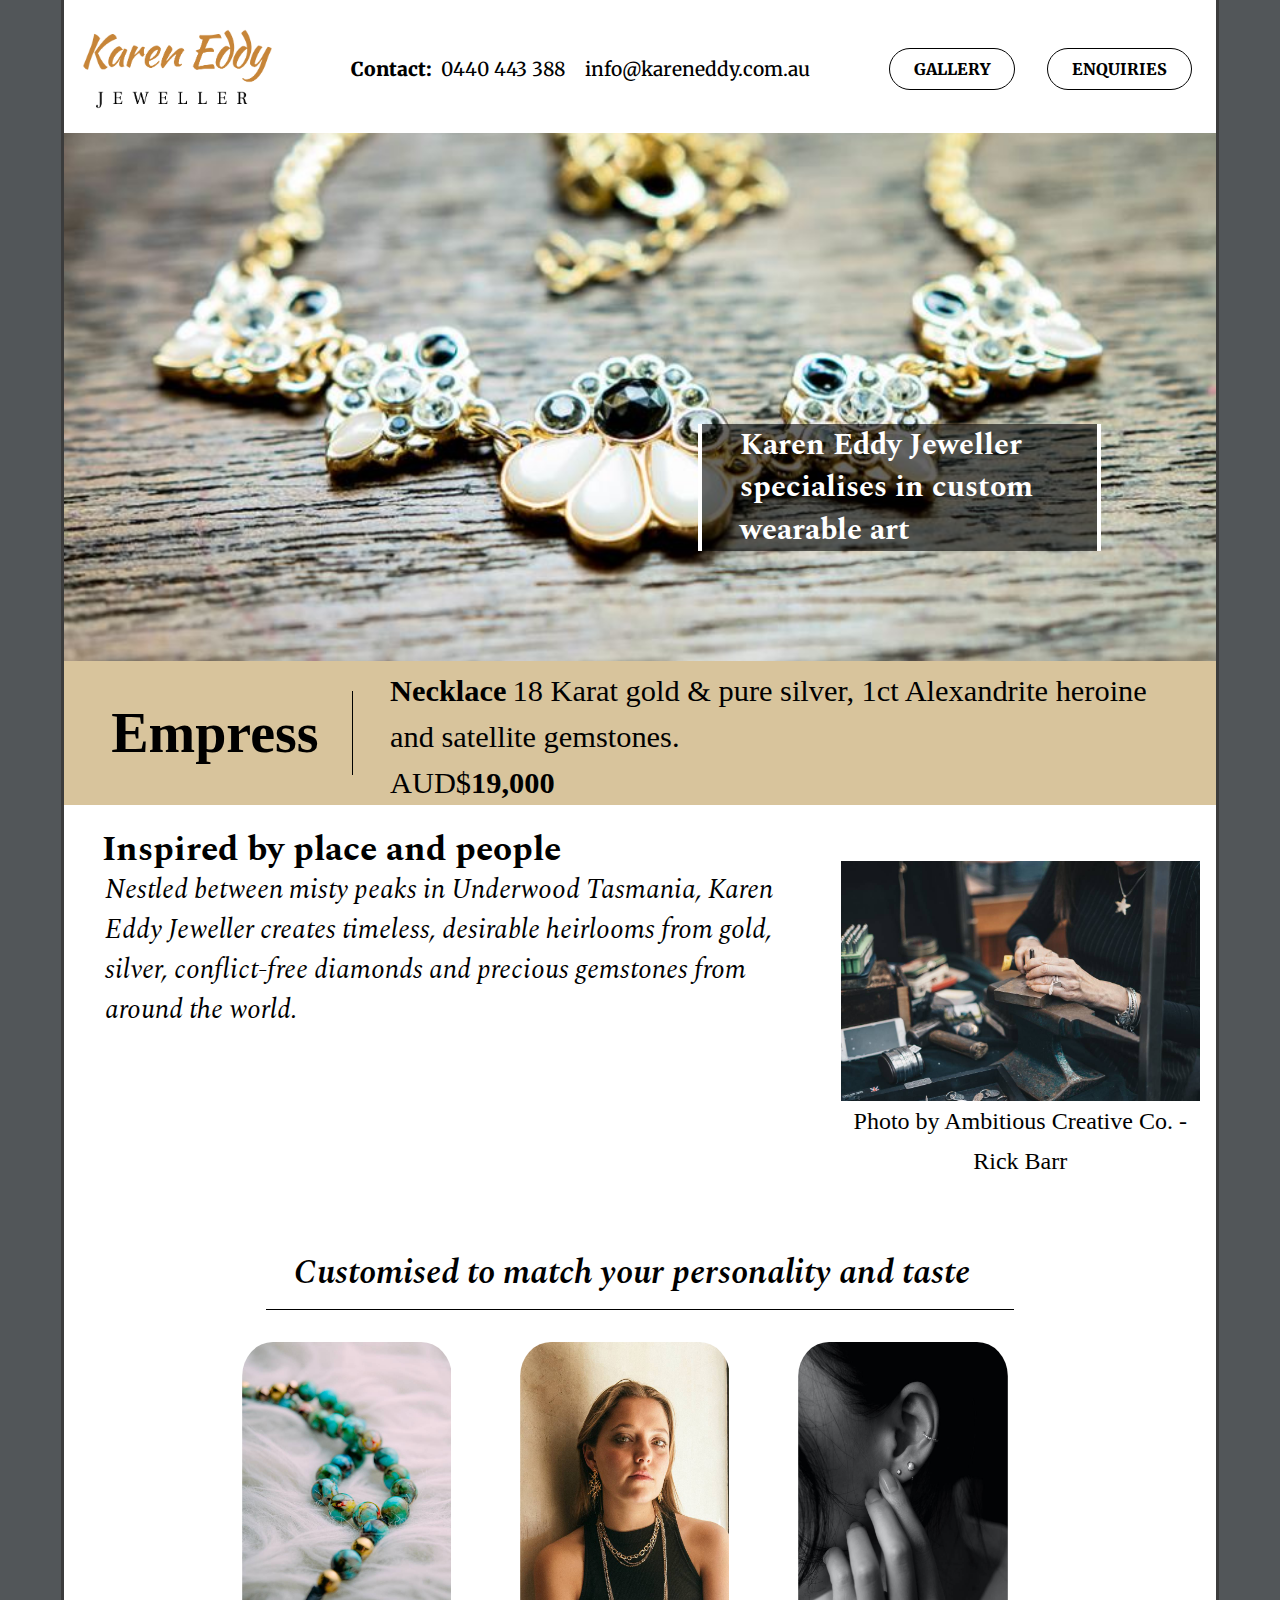
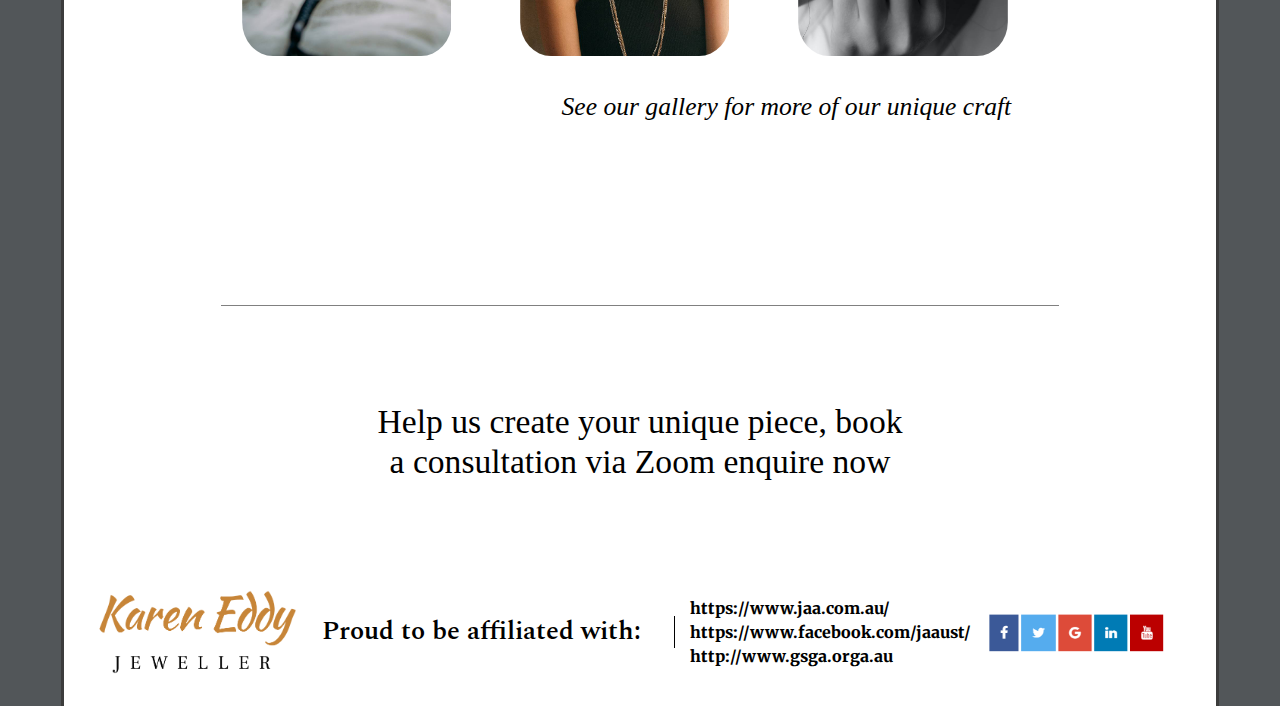
<file: index.html>
<!DOCTYPE html>
<html lang="en">

<head>
    <meta charset="UTF-8">
    <meta name="viewport" content="width=device-width, initial-scale=1.0">
    <title>Karen Eddy Jeweller | Custom Handcrafted Jewellery</title>
    <link rel="stylesheet" href="reset.css">
    <link rel="stylesheet" href="styles.css">
    <link rel="preconnect" href="https://fonts.googleapis.com">
    <link rel="preconnect" href="https://fonts.gstatic.com" crossorigin>
    <link href="https://fonts.googleapis.com/css2?family=Merriweather:ital,wght@0,300;0,400;0,700;0,900;1,300;1,400;1,700;1,900&family=Spectral:ital,wght@0,200;0,300;0,400;0,500;0,600;0,700;0,800;1,200;1,300;1,400;1,500;1,600;1,700;1,800&display=swap" rel="stylesheet">
</head>

<body>
    <div class="wrapper">
        <header>
            <div class="header-logo">
                <a href="index.html" class="logo-link">
                    <img class="logo" src="images/logo-transparent.png" alt="Karen Eddy Jeweller Logo">
                </a>
            </div>

            <div class="header-info">
                <p><span class="header-info-bold">Contact:</span> <a href="tel:+61440443388">0440 443 388</a></p>
                <p><a href="mailto:info@kareneddy.com.au">info@kareneddy.com.au</a></p>
            </div>            

            <nav>
                <a href="gallery.html">GALLERY</a>
                <a href="enquiries.html">ENQUIRIES</a>
            </nav>
        </header>

        <section class="hero-container">
            <div class="hero-title">
                <h1>Karen Eddy Jeweller specialises in custom wearable art</h1>
            </div>
        </section>

        <section class="empress-container">
            <h2 class="empress-title">Empress</h2>
            <div class="empress-description">
                <p><span class="header-info-bold">Necklace</span>18 Karat gold & pure silver, 1ct Alexandrite heroine and satellite gemstones.</p>
                <div class="price-container">
                    <p>AUD$</p>
                    <p><span class="header-info-bold">19,000</span></p>
                </div>
            </div>
        </section>

        <section class="inspiration-section">
            <div class="inspiration-text">
                <h2>Inspired by place and people</h2>
                <p>Nestled between misty peaks in Underwood Tasmania, Karen Eddy Jeweller
                    creates timeless, desirable heirlooms from gold, silver, conflict-free
                    diamonds and precious gemstones from around the world.
            </div>

            <figure class="inspiration-image">
                <img src="images/rick-barrett-1200x800.jpg" alt="Handcrafted Jewelry">
                <figcaption>Photo by Ambitious Creative Co. - Rick Barr</figcaption>
            </figure>
        </section>
        
        <div class="image-container">
            <h2 class="image-heading">Customised to match your personality and taste</h2>
            <div class="images-row">
                <img id="image1" src="images/blue-ncklce-800x1200.jpg" alt="Turquoise and gold necklace">
                <img id="image2" src="images/alvaro-800x1200.jpg" alt="Woman wearing gold earrings and necklaces">
                <img id="image3" src="images/cat-han-800x1200.jpg" alt="Black and white image of ear jewellery">
            </div>
            <p class="image-text-bottom">See our gallery for more of our unique craft</p>
        </div>
    
        <footer>
            <div class="border"></div>

            <div class="footer-text-top">
                <p>Help us create your unique piece, book</p>
                <p>a consultation via Zoom <a href="enquiries.html" class="underline">enquire now</a></p>
            </div>

            <div class="footer-content">
                <img class="footer-image-left" src="images/logo-transparent.png" alt="Karen Eddy Jeweller Logo">

                <div class="footer-text-bottom">
                    <h3>Proud to be affiliated with:</h3>
                    <div class="footer-text-websites">
                        <p>https://www.jaa.com.au/</p>
                        <p>https://www.facebook.com/jaaust/</p>
                        <P>http://www.gsga.orga.au</P>
                    </div>
                </div>
                <img class="footer-image-right" src="images/socials.png" alt="Social Media Logo">
            </div>
        </footer>
    </div>
</body>

</html>
</file>
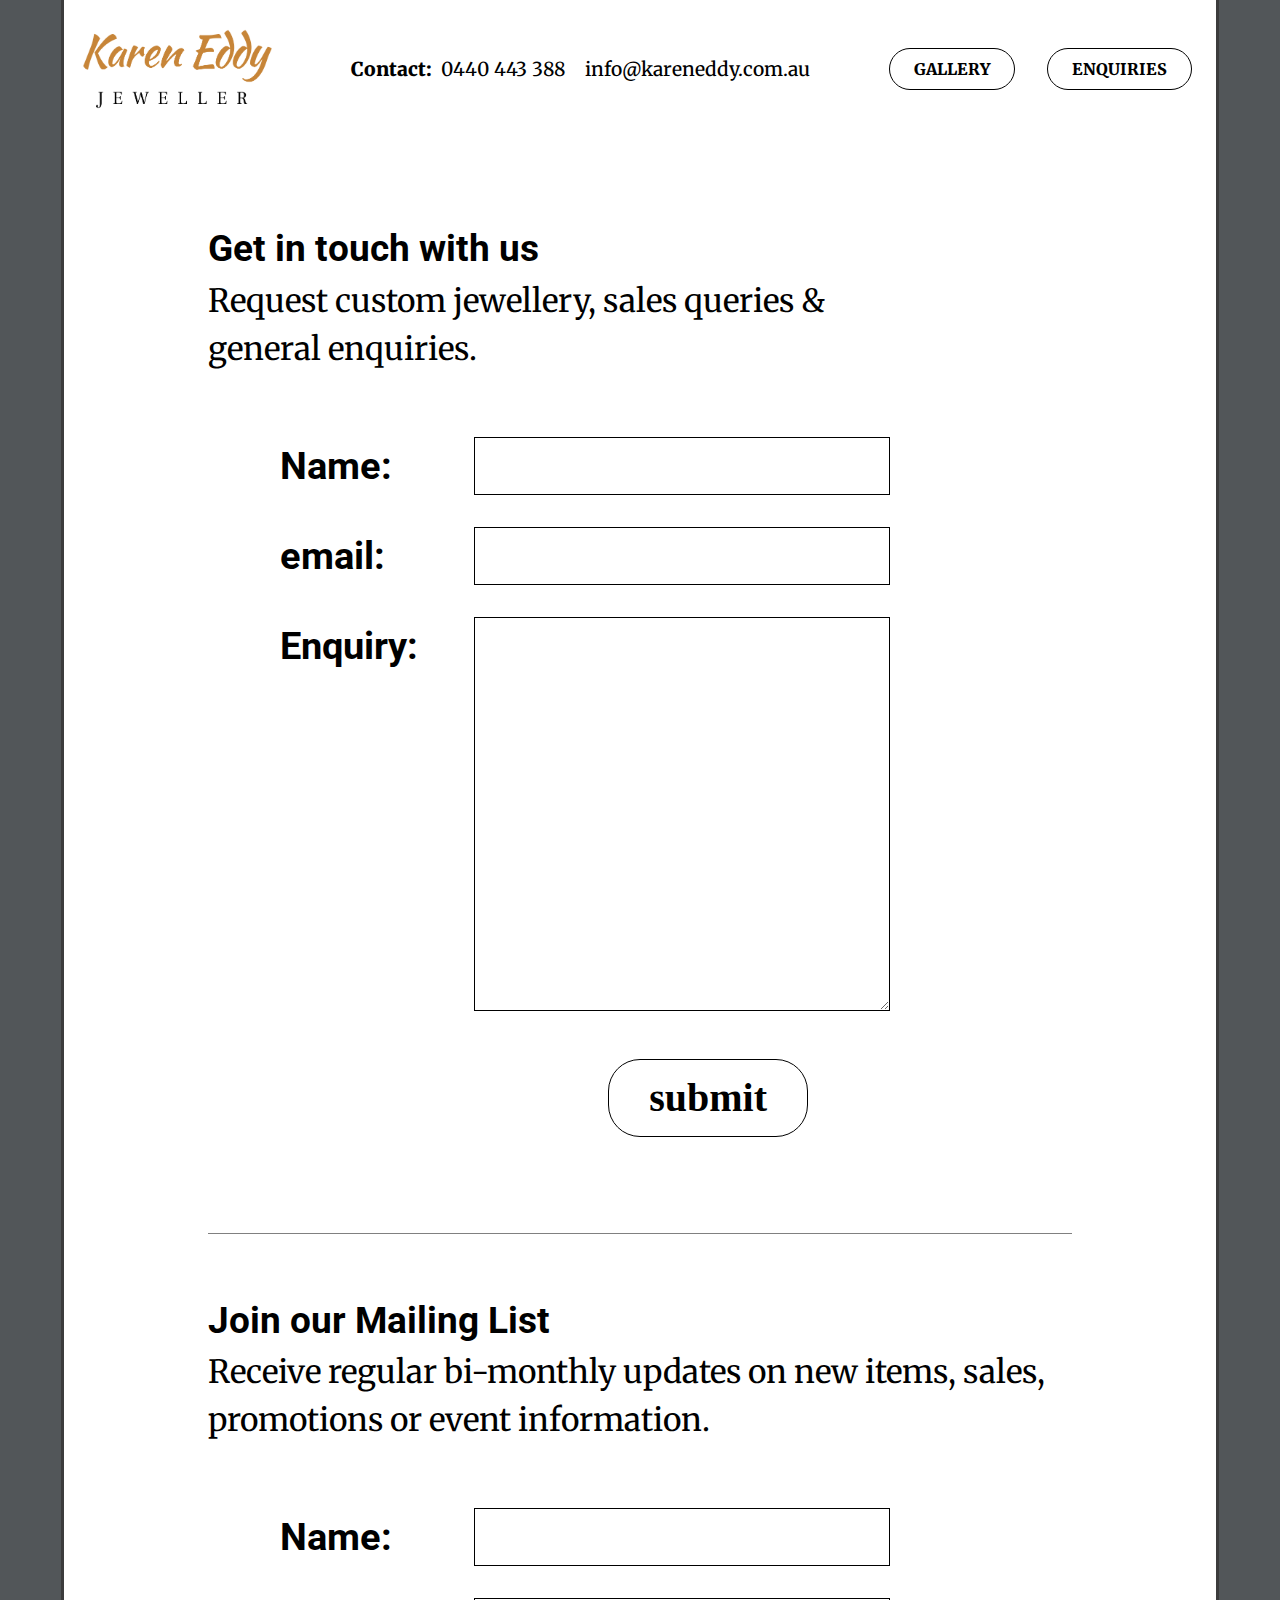
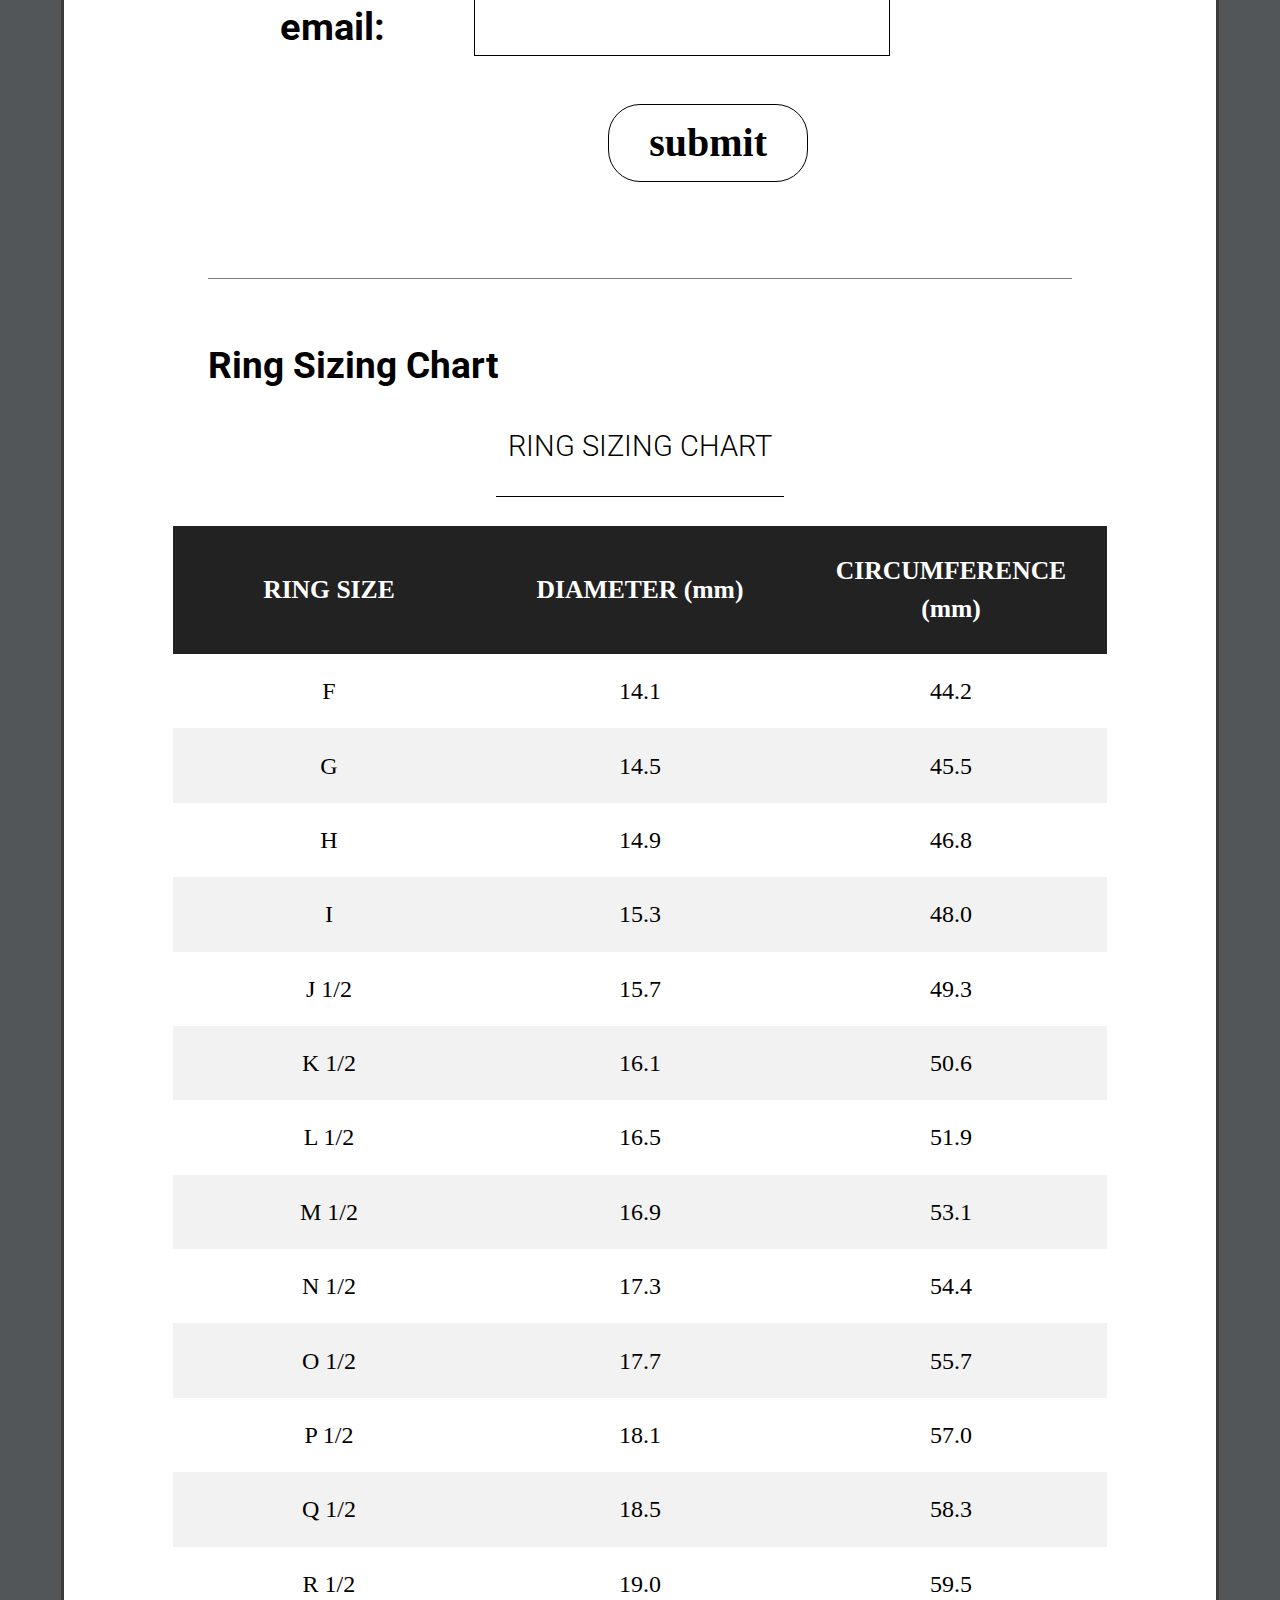
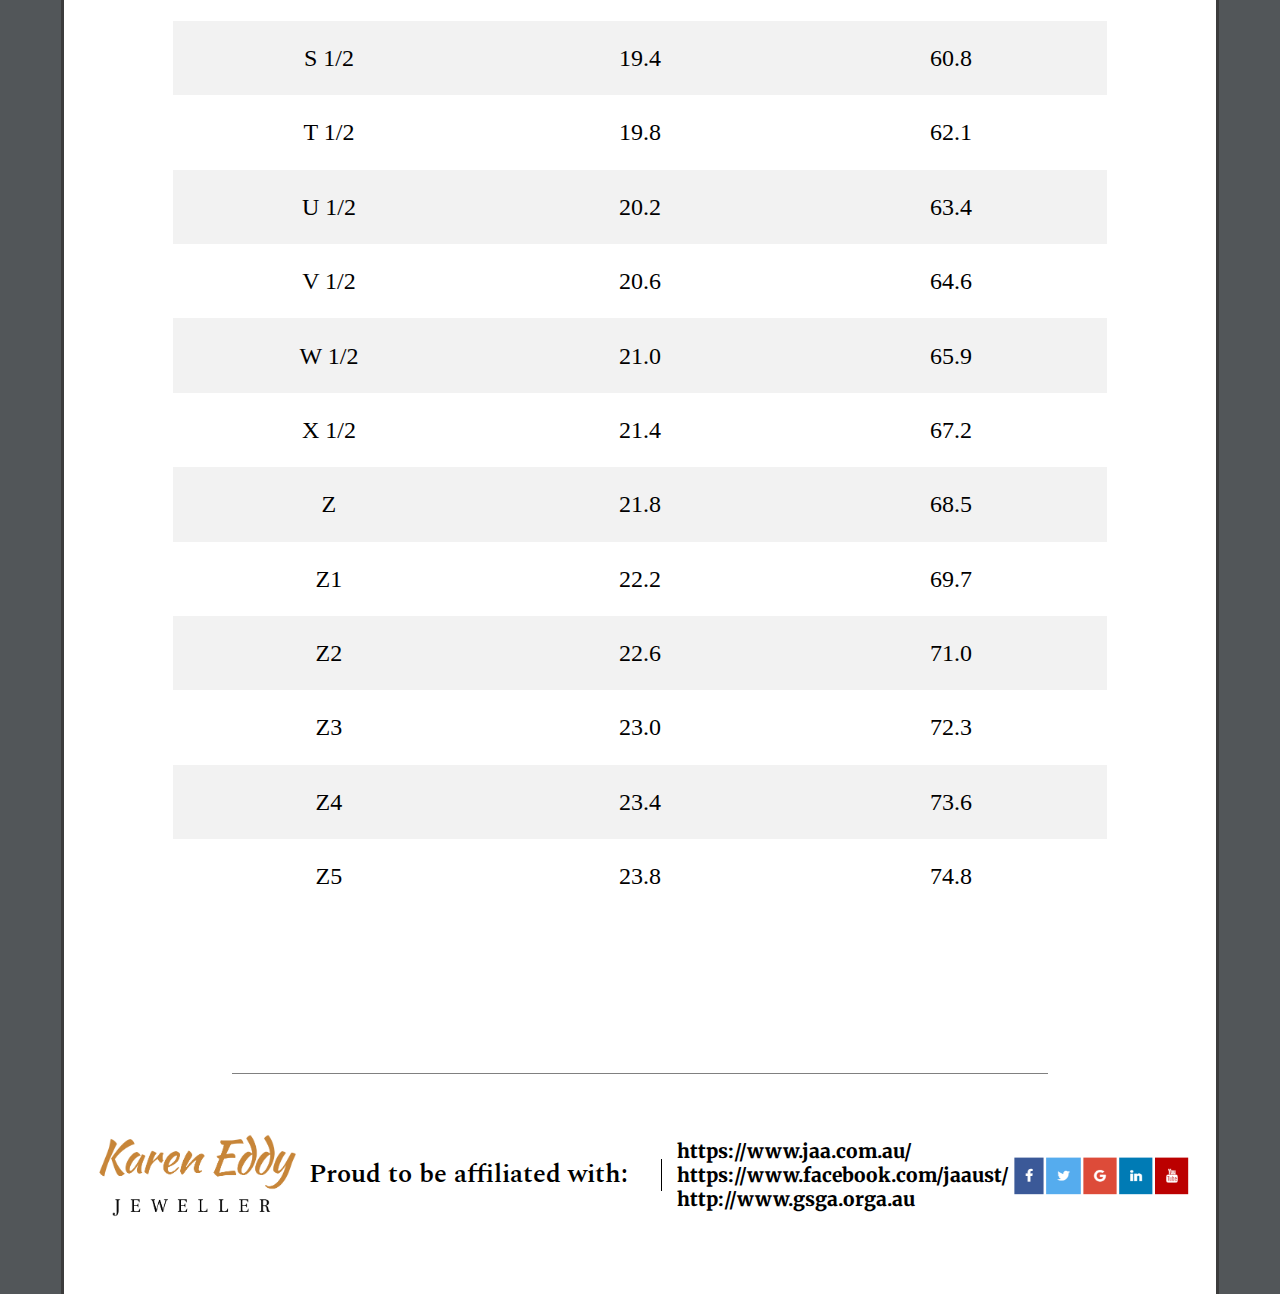
<file: enquiries.html>
<!DOCTYPE html>
<html lang="en">

<head>
    <meta charset="UTF-8">
    <meta name="viewport" content="width=device-width, initial-scale=1.0">
    <title>Enquiries | Karen Eddy Jeweller</title>
    <link rel="stylesheet" href="reset.css">
    <link rel="stylesheet" href="styles.css">
    <link rel="preconnect" href="https://fonts.googleapis.com">
    <link rel="preconnect" href="https://fonts.gstatic.com" crossorigin>
    <link href="https://fonts.googleapis.com/css2?family=Merriweather:ital,wght@0,300;0,400;0,700;0,900;1,300;1,400;1,700;1,900&family=Roboto:ital,wght@0,100..900;1,100..900&family=Spectral:ital,wght@0,200;0,300;0,400;0,500;0,600;0,700;0,800;1,200;1,300;1,400;1,500;1,600;1,700;1,800&display=swap" rel="stylesheet">
</head>

<body class="enquiries-page">
    <div class="wrapper">
        <header>
            <div class="header-logo">
                <a href="index.html" class="logo-link">
                    <img class="logo" src="images/logo-transparent.png" alt="Karen Eddy Jeweller Logo">
                </a>
            </div>

            <div class="header-info">
                <p><span class="header-info-bold">Contact:</span> <a href="tel:+61440443388">0440 443 388</a></p>
                <p><a href="mailto:info@kareneddy.com.au">info@kareneddy.com.au</a></p>
            </div>            

            <nav>
                <a href="gallery.html">GALLERY</a>
                <a href="enquiries.html">ENQUIRIES</a>
            </nav>
        </header>

        <section>
            <div class="enquiries-text-headings">
                <h2>Get in touch with us</h2>
                <p>Request custom jewellery, sales queries & general enquiries.</p>
            </div>
            <div class="enquiries-form-container">
                <div class="form-row">
                    <div class="form-group">
                        <label for="name">Name:</label>
                        <input type="text" id="name" name="name">
                    </div>
                    <div class="form-group">
                        <label for="email">email:</label>
                        <input type="email" id="email" name="email">
                    </div>
                    <div class="form-group">
                        <label for="enquiry">Enquiry:</label>
                        <textarea id="enquiry" name="enquiry" cols="20" rows="15"></textarea>
                    </div>
                    <div class="submit-button">
                        <input type="submit" id="submit" value="submit">
                    </div>
                </div>
            </div>
            <div class="border"></div>
            <div class="enquiries-text-headings">
                <h2>Join our Mailing List</h2>
                <p>Receive regular bi-monthly updates on new items, sales,
                    promotions or event information.</p>
            </div>
            <div class="enquiries-form-container">
                <div class="form-row">
                    <div class="form-group">
                        <label for="name2">Name:</label>
                        <input type="text" id="name2" name="name2">
                    </div>
                    <div class="form-group">
                        <label for="email2">email:</label>
                        <input type="email" id="email2" name="email2">
                    </div>
                    <div class="submit-button">
                        <input type="submit" id="submit2" value="submit">
                    </div>
                </div>
            </div>
            <div class="border"></div>
        </section>
        
        <section class="enquiries-page">
            <div class="enquiries-text-headings">
                <h2 class="table-caption">Ring Sizing Chart</h2>
            </div>
            <table class="ring-size-chart">
                <caption>RING SIZING CHART</caption>
                <thead>
                    <tr>
                        <th>RING SIZE</th>
                        <th>DIAMETER (mm)</th>
                        <th>CIRCUMFERENCE (mm)</th>
                    </tr>
                </thead>
                <tbody>
                    <tr>
                        <td>F</td>
                        <td>14.1</td>
                        <td>44.2</td>
                    </tr>
                    <tr>
                        <td>G</td>
                        <td>14.5</td>
                        <td>45.5</td>
                    </tr>
                    <tr>
                        <td>H</td>
                        <td>14.9</td>
                        <td>46.8</td>
                    </tr>
                    <tr>
                        <td>I</td>
                        <td>15.3</td>
                        <td>48.0</td>
                    </tr>
                    <tr>
                        <td>J 1/2</td>
                        <td>15.7</td>
                        <td>49.3</td>
                    </tr>
                    <tr>
                        <td>K 1/2</td>
                        <td>16.1</td>
                        <td>50.6</td>
                    </tr>
                    <tr>
                        <td>L 1/2</td>
                        <td>16.5</td>
                        <td>51.9</td>
                    </tr>
                    <tr>
                        <td>M 1/2</td>
                        <td>16.9</td>
                        <td>53.1</td>
                    </tr>
                    <tr>
                        <td>N 1/2</td>
                        <td>17.3</td>
                        <td>54.4</td>
                    </tr>
                    <tr>
                        <td>O 1/2</td>
                        <td>17.7</td>
                        <td>55.7</td>
                    </tr>
                    <tr>
                        <td>P 1/2</td>
                        <td>18.1</td>
                        <td>57.0</td>
                    </tr>
                    <tr>
                        <td>Q 1/2</td>
                        <td>18.5</td>
                        <td>58.3</td>
                    </tr>
                    <tr>
                        <td>R 1/2</td>
                        <td>19.0</td>
                        <td>59.5</td>
                    </tr>
                    <tr>
                        <td>S 1/2</td>
                        <td>19.4</td>
                        <td>60.8</td>
                    </tr>
                    <tr>
                        <td>T 1/2</td>
                        <td>19.8</td>
                        <td>62.1</td>
                    </tr>
                    <tr>
                        <td>U 1/2</td>
                        <td>20.2</td>
                        <td>63.4</td>
                    </tr>
                    <tr>
                        <td>V 1/2</td>
                        <td>20.6</td>
                        <td>64.6</td>
                    </tr>
                    <tr>
                        <td>W 1/2</td>
                        <td>21.0</td>
                        <td>65.9</td>
                    </tr>
                    <tr>
                        <td>X 1/2</td>
                        <td>21.4</td>
                        <td>67.2</td>
                    </tr>
                    <tr>
                        <td>Z</td>
                        <td>21.8</td>
                        <td>68.5</td>
                    </tr>
                    <tr>
                        <td>Z1</td>
                        <td>22.2</td>
                        <td>69.7</td>
                    </tr>
                    <tr>
                        <td>Z2</td>
                        <td>22.6</td>
                        <td>71.0</td>
                    </tr>
                    <tr>
                        <td>Z3</td>
                        <td>23.0</td>
                        <td>72.3</td>
                    </tr>
                    <tr>
                        <td>Z4</td>
                        <td>23.4</td>
                        <td>73.6</td>
                    </tr>
                    <tr>
                        <td>Z5</td>
                        <td>23.8</td>
                        <td>74.8</td>
                    </tr>
                </tbody>
            </table>        
        </section>
        <footer>
            <div class="border"></div>
            <div class="footer-content">
                <img class="footer-image-left" src="images/logo-transparent.png" alt="Karen Eddy Jeweller Logo">

                <div class="footer-text-bottom">
                    <h3>Proud to be affiliated with:</h3>
                    <div class="footer-text-websites">
                        <p>https://www.jaa.com.au/</p>
                        <p>https://www.facebook.com/jaaust/</p>
                        <P>http://www.gsga.orga.au</P>
                    </div>
                </div>
                <img class="footer-image-right" src="images/socials.png" alt="Social Media Logo">
            </div>
        </footer>
    </div>
</body>

</html>
</file>
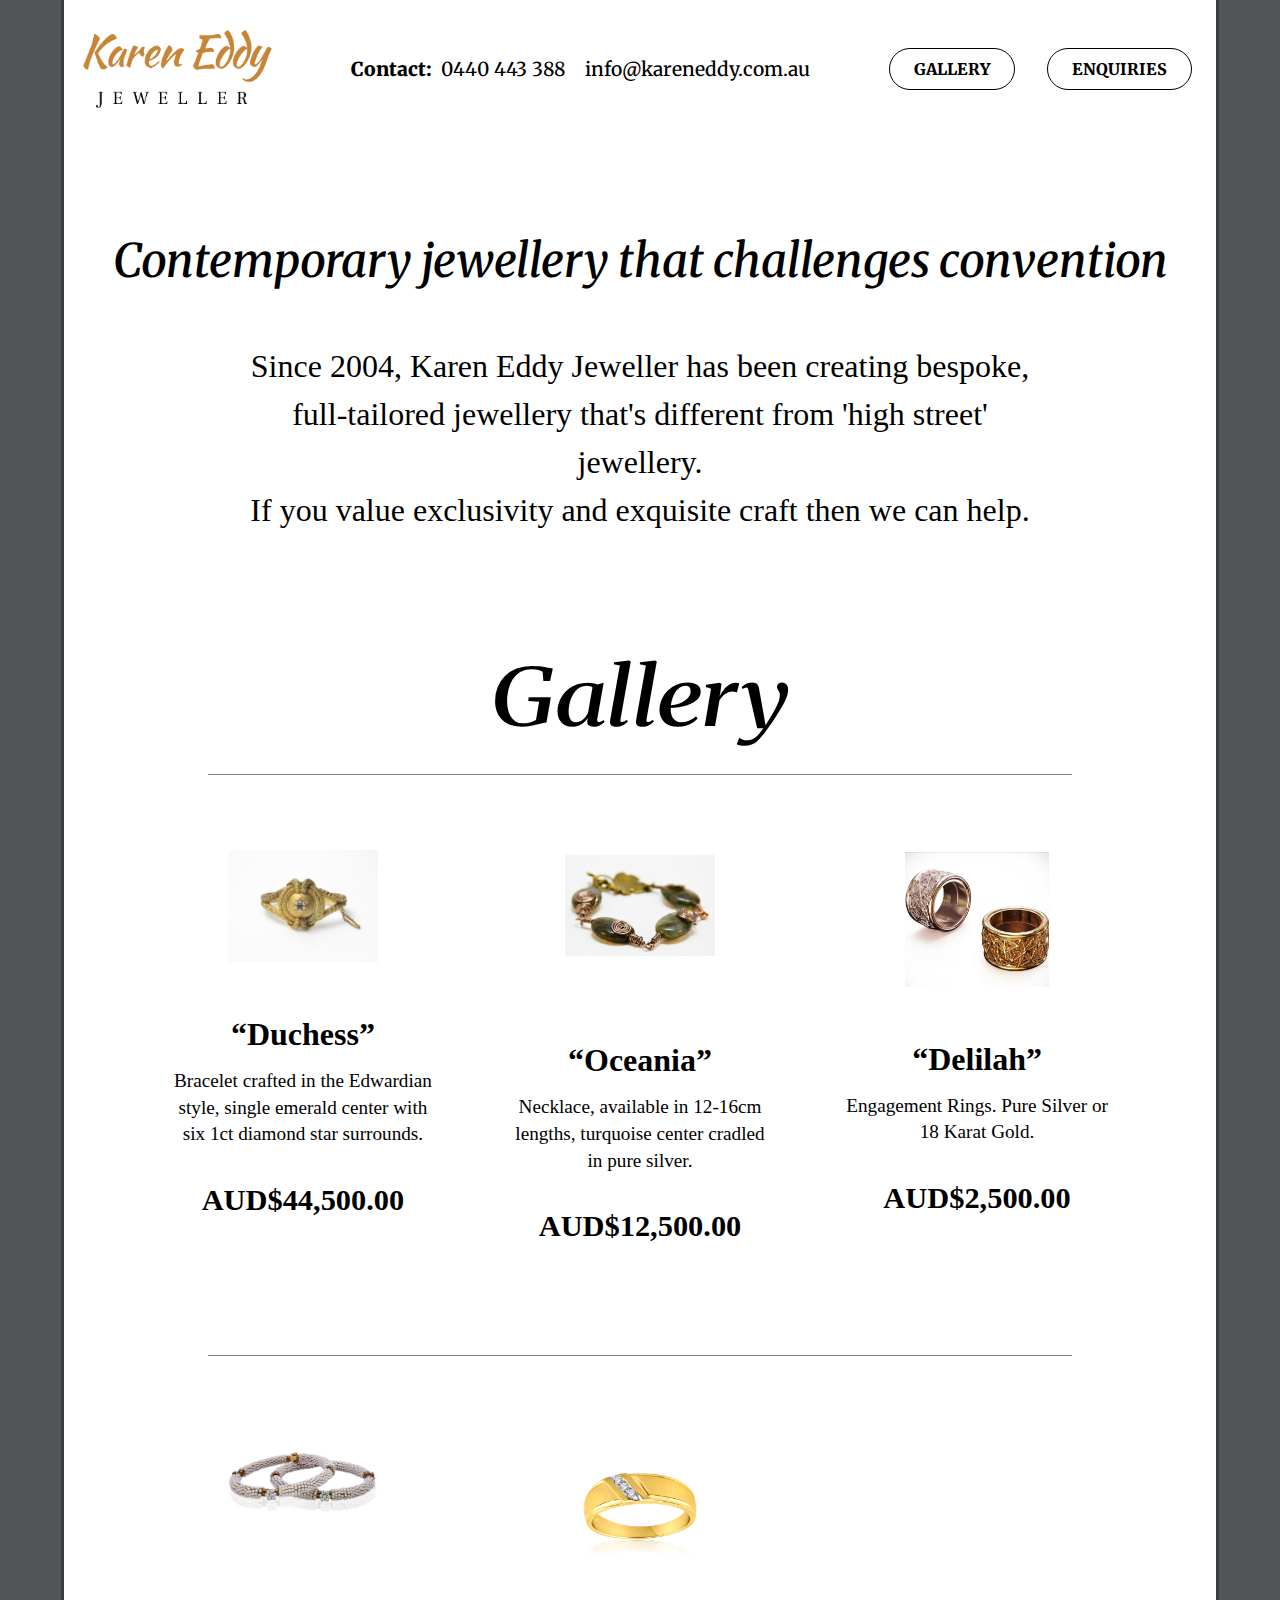
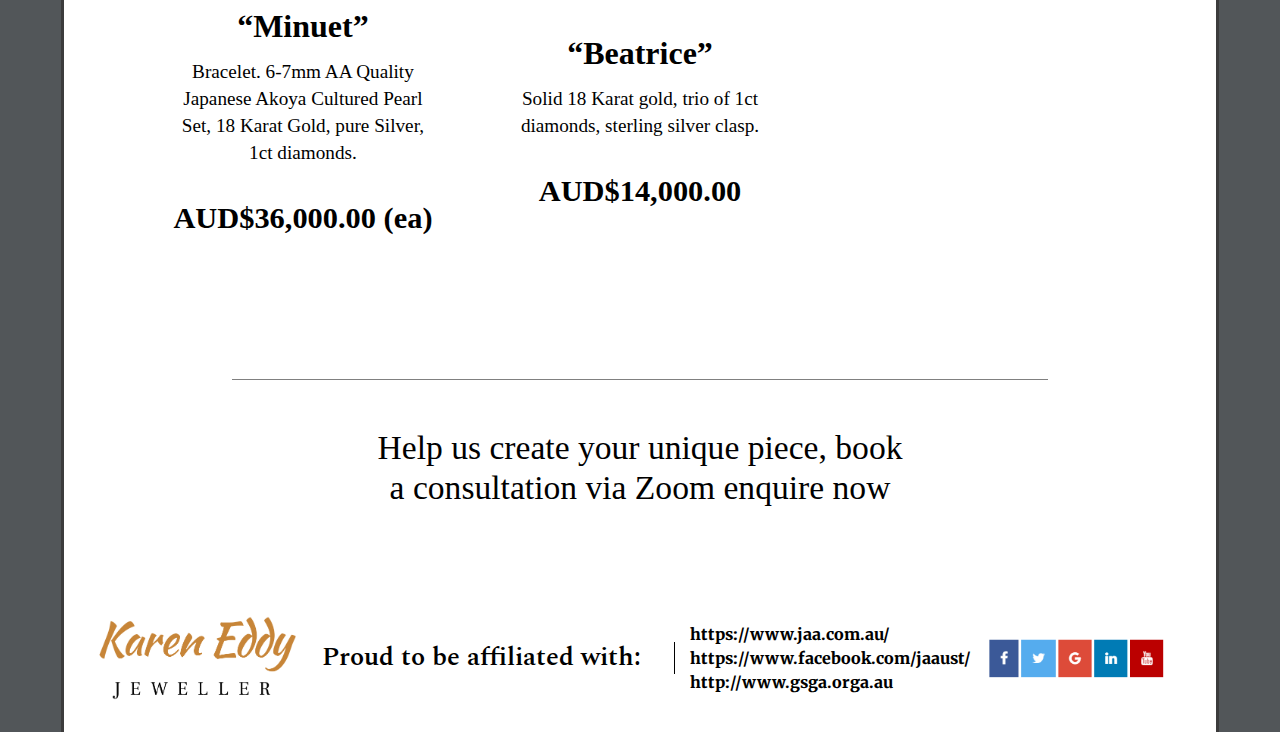
<file: gallery.html>
<!DOCTYPE html>
<html lang="en">

<head>
    <meta charset="UTF-8">
    <meta name="viewport" content="width=device-width, initial-scale=1.0">
    <title>Gallery | Karen Eddy Jeweller</title>
    <link rel="stylesheet" href="reset.css">
    <link rel="stylesheet" href="styles.css">
    <link rel="preconnect" href="https://fonts.googleapis.com">
    <link rel="preconnect" href="https://fonts.gstatic.com" crossorigin>
    <link
        href="https://fonts.googleapis.com/css2?family=Merriweather:ital,wght@0,300;0,400;0,700;0,900;1,300;1,400;1,700;1,900&family=Spectral:ital,wght@0,200;0,300;0,400;0,500;0,600;0,700;0,800;1,200;1,300;1,400;1,500;1,600;1,700;1,800&display=swap"
        rel="stylesheet">
</head>

<body class="gallery-page">
    <div class="wrapper">
        <header>
            <div class="header-logo">
                <a href="index.html" class="logo-link">
                    <img class="logo" src="images/logo-transparent.png" alt="Karen Eddy Jeweller Logo">
                </a>
            </div>

            <div class="header-info">
                <p><span class="header-info-bold">Contact:</span> <a href="tel:+61440443388">0440 443 388</a></p>
                <p><a href="mailto:info@kareneddy.com.au">info@kareneddy.com.au</a></p>
            </div>            

            <nav>
                <a href="#gallery-heading">GALLERY</a>
                <a href="enquiries.html">ENQUIRIES</a>
            </nav>
        </header>

        <section>
            <h2>Contemporary jewellery that challenges convention</h2>
            <h3>Since 2004, Karen Eddy Jeweller has been creating bespoke,
                full-tailored jewellery that's different from 'high street' jewellery.</h3>
            <br><br>
            <h3>If you value exclusivity and exquisite craft then we can help.</h3>
            <h1 id="gallery-heading">Gallery</h1>
            <div class="border"></div>
        </section>

        <div class="product-grid" id="product-grid">
            <div class="product-card">
                <div class="photo-grid">
                    <img src="images/1.jpg" alt="'Duchess' Ring">
                </div>
                <div class="photo-text-container">
                    <div class="photo-text">
                        <h3>“Duchess”</h3>
                        <p>
                            Bracelet crafted in the Edwardian<br>
                            style, single emerald center with<br>
                            six 1ct diamond star surrounds.
                        </p>
                        <p class="price">AUD$44,500.00</p>
                    </div>
                </div>
            </div>

            <div class="product-card">
                <div class="photo-grid">
                    <img src="images/5.jpg" alt="'Oceania' Necklace">
                </div>
                <div class="photo-text-container">
                    <div class="photo-text">
                        <h3>“Oceania”</h3>
                        <p>
                            Necklace, available in 12-16cm<br>
                            lengths, turquoise center cradled<br>
                            in pure silver.
                        </p>
                        <p class="price">AUD$12,500.00</p>
                    </div>
                </div>
            </div>

            <div class="product-card">
                <div class="photo-grid">
                    <img src="images/6.jpg" alt="'Delilah' Rings">
                </div>
                <div class="photo-text-container">
                    <div class="photo-text">
                        <h3>“Delilah”</h3>
                        <p>
                            Engagement Rings.<br>
                            Pure Silver or 18 Karat Gold.
                        </p>
                        <p class="price">AUD$2,500.00</p>
                    </div>
                </div>
            </div>
        </div>
        <div class="border"></div>

        <div class="product-grid">
        
            <div class="product-card">
                <div class="photo-grid">
                    <img src="images/7.jpg" alt="'Minuet' Bracelet">
                </div>
                <div class="photo-text-container">
                    <div class="photo-text">
                        <h3>“Minuet”</h3>
                        <p>
                            Bracelet. 6-7mm<br>
                            AA Quality Japanese Akoya Cultured<br>
                            Pearl Set, 18 Karat Gold,<br>
                            pure Silver, 1ct diamonds.
                        </p>
                        <p class="price">AUD$36,000.00 (ea)</p>
                    </div>
                </div>
            </div>

            <div class="product-card">
                <div class="photo-grid">
                    <img src="images/9.jpg" alt="'Beatrice' Ring">
                </div>
                <div class="photo-text-container">
                    <div class="photo-text">
                        <h3>“Beatrice”</h3>
                        <p>
                            Solid 18 Karat gold,<br>
                            trio of 1ct diamonds,<br>
                            sterling silver clasp.
                        </p>
                        <p class="price">AUD$14,000.00</p>
                    </div>
                </div>
            </div>
        </div>

        <footer>
            <div class="border"></div>

            <div class="footer-text-top">
                <p>Help us create your unique piece, book</p>
                <p>a consultation via Zoom <a href="enquiries.html" class="underline">enquire now</a></p>
            </div>

            <div class="footer-content">
                <img class="footer-image-left" src="images/logo-transparent.png" alt="Karen Eddy Jeweller Logo">

                <div class="footer-text-bottom">
                    <h3>Proud to be affiliated with:</h3>
                    <div class="footer-text-websites">
                        <p>https://www.jaa.com.au/</p>
                        <p>https://www.facebook.com/jaaust/</p>
                        <P>http://www.gsga.orga.au</P>
                    </div>
                </div>
                <img class="footer-image-right" src="images/socials.png" alt="Social Media Logo">
            </div>
        </footer>
    </div>
</body>

</html>
</file>
<file: styles.css>
/* ==========================================================================
   Global Styles
   ========================================================================== */
body {
    margin: 0 auto;
    width: 100%;
    background-color: rgb(82, 86, 89);
}

.wrapper {
    width: 90dvw;
    margin: 0 auto;
    outline: 3px solid rgb(60, 60, 60);
    background-color: white;
} 

/* ==========================================================================
   Header & Footer
   ========================================================================== */

header {
    display: flex;
    justify-content: space-between;
    align-items: center;
    width: 100%;
    padding: 0.8em 1.5em 0.5em 1em;
    font-family: "Merriweather", serif;
    font-weight: 400;
    font-style: normal;
}

.border {
    width: 77%;
    border-top: 1px solid grey;
    margin: 6em auto;
}

.header-logo img {
    padding: 1em 0 1em 0;
    width: 200px;
}

.header-logo{
    display: flex;
    justify-content: flex-start;
    width: 0 0 200px;
  }

.header-info {
    display: flex;
    flex: 1;
    font-size: 2rem;
    gap: 0.6em;
    font-weight: 500;
    justify-content: center;
    flex-direction: row;
    align-items: center;
    flex-wrap: nowrap;
    padding: 0 0.5em;
}

.header-info-bold {
    font-weight: 900;
    margin-right: 0.2em;
}

nav {
    display: flex;
    gap: 1em;
    justify-content: center;
    flex: 0 0 auto;
}

nav a {
    text-decoration: none;
    padding: 0.9em 2.2em;
    color: black;
    border-radius: 50px;
    border: 1px solid black;
    font-weight: 800;
    font-size: 1.2rem;
}

nav a:hover {
    background-color: black;
    color: white;
}

a[href^="tel:"] {
    color: black; 
    text-decoration: none;
}

a[href^="tel:"]:hover {
    text-decoration: underline;
}

a[href^="mailto:"] {
    color: black; 
    text-decoration: none;
}

a[href^="mailto:"]:hover {
    text-decoration: underline;
}

footer {
    width: 100%;
    padding: 2em;
}

.footer-text-top {
    text-align: center;
    font-size: 2.1rem;
    line-height: 1.2em;
    padding-bottom: 3.2em;
}

.underline {
    text-decoration: none;
    color: black;
}

.underline:hover {
    text-decoration: underline;
}

.footer-image-left {
    padding: 0;
    max-width: 300px;
    width: 40%;
    line-height: 0.2em;
}

.footer-image-right {
    max-width: 300px;
    padding-right: 1em;
}

.footer-image-left img,
.footer-image-right img {
    width: 100%;
}


.footer-content {
    display: flex;
    justify-content: space-between;
    align-items: center;
}

.footer-text-bottom {
    display: flex;
    align-items: center;
    gap: 0.5em;
}

.footer-content .footer-text-bottom h3 {
    font-family: 'Spectral', serif;
    line-height: 1.5em;
    font-size: 1.6rem;
    flex-shrink: 1;
    height: 100%;
    padding-right: 1em;
    margin-left: 0.5em;
    white-space: nowrap;
    font-weight: 600;
}


.footer-text-websites {
    display: flex;
    flex-direction: column;
    justify-content: center;
    align-items: flex-start;
    font-size: 1.2rem;
    font-weight: 800;
    font-family: 'merriweather', serif;
    padding-left: 2em;
    position: relative;
    line-height: 1em;
    gap: 0.5em;
}

.footer-text-websites::before {
    content: "";
    position: absolute;
    left: 0;
    top: 1em;
    width: 1px;
    height: calc(100% - 2em);
    background-color: black;
}

.hero-container {
    display: flex;
    position: relative;
    width: 100%;
    height: 43em;
    background: url(images/8.jpg) bottom center;
    background-size: cover;
}

/* ==========================================================================
   Home Page Styles
   ========================================================================== */

.hero-title {
    position: absolute;
    background-color: rgba(0, 0, 0, 0.6);
    border-left: 4px solid white;
    border-right: 4px solid white;
    left: 64%;
    top: 30%;
    color: white;
    text-align: left;
    line-height: 1.5em;
    padding: 0 1.1em;
    width: 30%;
    word-wrap: break-word;
    font-size: 2.2rem;
    font-weight: 900;
    font-family: "Spectral", serif;
}

.empress-container {
    display: flex;
    background-color: #d8c49c;
    width: 100%;
    align-items: center;
    max-height: 9.5em;
    padding: 0.5em;
}

.empress-title {
    display: flex;
    font-weight: 600;
    font-size: 3.9rem;
    border-right: 1px solid black;
    padding: 0 0.6em 0 0.7em;
    align-items: center;
}

.empress-description {
    display: flex;
    flex-direction: column;
    height: 100%;
    font-size: 2.3rem;
    padding-left: 1em;
    padding-right: 0.5em;
}

.empress-description p {
    margin: 0;
}

.price-container {
    display: flex;
    align-items: center;
    padding-left: 0;
    font-size: 1.8rem;
}

.inspiration-section {
    display: flex;
    width: 100%;
    justify-content: space-between;
    padding-left: 2.4em;
    padding-right: 1em;
    gap: 1.2em;
    color: black;
    margin: 0 auto;
    line-height: 2.5em;
}

.inspiration-text {
    width: 100%;
    align-items: center;
}

.inspiration-text h2 {
    font-size: 2.6rem;
    font-family: 'Spectral', serif;
    padding-top: 0.7em;
}

.inspiration-text p {
    font-size: 2.1rem;
    font-family: 'Spectral', serif;
    font-style: italic;
    font-weight: 400;
    margin-left: 0.1em;
}

.inspiration-image {
    width: 50%;
    text-align: right;
    padding-top: 3.5em;
}

.inspiration-image img {
    max-width: 100%;
}

figcaption {
    text-align: center;
    font-size: 1.7rem;
    margin-left: 1.5em;
}

.image-container {
    display: flex;
    flex-direction: column;
    gap: 1em;
    width: 100%;
    text-align: center;
    align-items: center;
}

.images-row {
    display: flex;
    justify-content: center;
    width: 100%;
}

.images-row img {
    width: 21.5%;
    height: auto;
    border-radius: 50px;
    margin-right: 1.9em;
    padding: 1em 1.2em;
}

.image-heading {
    text-align: center;
    border-bottom: 1px solid black;
    width: 65%;
    font-size: 3.1rem;
    font-family: "Spectral", serif;
    font-style: italic;
    font-weight: 600;
    margin: 0 auto;
    padding: 2em 0.5em 0.3em 0;
}

.image-text-bottom {
    display: block;
    text-align: right;
    width: 100%;
    font-size: 2.1rem;
    font-style: italic;
    padding-right: 9em;
    padding-bottom: 2em;
}

/* ==========================================================================
   Gallery Page Styles
   ========================================================================== */

.gallery-page h1,
.gallery-page h2,
.gallery-page h3 {
    margin: 0 auto;
    text-align: center;
    font-weight: 500;
}

.gallery-page h1,
.gallery-page h2 {
    font-family: 'merriweather', serif;
    font-style: italic;
}

.gallery-page h1 {
    padding-top: 1.3em;
    font-size: 6.1rem;
    transform: scaleX(1.2);
}

.gallery-page h2 {
    font-size: 3.5rem;
    padding: 2em 0 1em 0;
}

.gallery-page h3 {
    font-size: 2.2rem;
    max-width: 54%;
}

.gallery-page .border {
    margin-top: 3em;
    margin-bottom: 3em;
    width: 75%;
}

.product-grid {
    display: grid;
    align-items: center;
    grid-template-columns: repeat(3, 1fr);
    width: 75%;
    margin: 0 auto;
}

.product-card {
    display: flex;
    flex-direction: column;
    align-items: center;
    text-align: center;
    width: 100%;
    gap: 1em;
}

.photo-grid {
    display: flex;
    justify-content: center;
    width: 100%;
    margin: 0 0 2em 0;
}


.photo-grid img {
    max-width: 100%;
    height: auto;
    margin: 0 auto;
    width: 18em;
}


.photo-grid img[src="images/1.jpg"] {
    width: 15em;
}

.photo-grid img[src="images/5.jpg"] {
    width: 15em;
    padding-bottom: 2em;
    padding-top: 2em;
}

.photo-grid img[src="images/6.jpg"] {
    width: 9em;
}

.product-grid .photo-grid img[src="images/7.jpg"] {
    width: 16em;
    column-gap: 0;
}

.photo-grid img[src="images/9.jpg"] {
    width: 16em;
}

.photo-text-container {
    width: 100%;
}

.photo-text {
    width: 100%;
    padding: 0 1em;
    min-width: 280px;
    box-sizing: border-box;
}

.photo-text h3 {
    font-size: 2.1rem;
    font-weight: bold;
    margin: 0 auto 0.3em;
    width: 100%;
    max-width: 100%;
}

.photo-text p {
    font-size: 1.4rem;
    margin: 0.5em 0;
    line-height: 1.4em;
}

.photo-text .price {
    font-weight: 600;
    font-size: 2.1rem;
    margin-top: 0.5em;
    padding-bottom: 3.5em;
    padding-top: 0.5em;
}

/* ==========================================================================
   Enquiries Page Styles
   ========================================================================== */

.enquiries-page header {
    padding-bottom: 6em;
}

.enquiries-page section h2 {
    font-size: 2.3rem;
    font-family: "Roboto", serif;
}

.enquiries-page section p {
    margin: 0 auto;
    text-align: left;
    font-size: 2rem;
    font-family: 'merriweather', serif;
    padding: 0 0 1em 0;
}

.enquiries-form-container {
    width: 62.5%;
    margin: 2em auto;
    text-align: left;
}

.enquiries-page .border {
    margin-bottom: 3.7em;
}

.enquiries-page footer {
    padding-bottom: 4.8em;
}

.enquiries-page footer p {
    font-size: 1.2rem;
}

.enquiries-text-headings {
    width: 75%;
    margin: 0 auto;
    text-align: left;
}

.table-caption {
    display: inline-block;
}

.form-row {
    display: flex;
    flex-direction: column;
    gap: 2em;
}

.form-group {
    display: grid;
    grid-template-columns: auto 1fr;
    column-gap: 2.3em;
    align-items: center;
}

.form-group:has(textarea) {
    align-items: flex-start;
}

.form-group label {
    font-family: "Roboto", serif;
    font-size: 2.4rem;
    font-weight: bold;
    color: black;
    min-width: 4.1em;
}

.form-group input,
.form-group textarea {
    width: 100%;
    padding: 1em;
    font-size: 1rem;
    border: 1px solid black;
    max-width: 79%;
}

.submit-button {
    text-align: right;
    margin-top: 1em;
    margin-right: 12em;
}

.submit-button input {
    padding: 0.2em 1em;
    background-color: white;
    border: 1px solid black;
    border-radius: 32px;
    font-size: 2.5rem;
    font-weight: 700;
    cursor: pointer;
}

.submit-button input:hover {
    color: white;
    background-color: black;
}

.enquiries-page .border {
    width: 75%;
    justify-self: center;
}

.ring-size-chart {
    width: 81%;
    margin: 2em auto;
    border-collapse: collapse;
    table-layout: fixed;
}

.ring-size-chart caption {
    font-family: "Roboto", serif;
    font-size: 1.8rem;
    color: black;
    font-weight: 300;
    padding-bottom: 1em;
    margin: 0 auto 1em;
    text-align: center;
    width: 10em;
    position: relative;
}

.ring-size-chart caption::after {
    content: "";
    display: block;
    position: absolute;
    bottom: 0;
    left: 0;
    width: 100%;
    border-bottom: 1px solid black;
}


.ring-size-chart th {
    background-color: #222;
    color: white;
    padding: 1em;
    font-size: 1.6rem;

}


.ring-size-chart td {
    padding: 0.8em;
    font-size: 1.5rem;
    text-align: center;
}


.ring-size-chart tbody tr:nth-child(odd) {
    background-color: #ffffff;
}

.ring-size-chart tbody tr:nth-child(even) {
    background-color: #f2f2f2;
}

/* ========================================================================
   Large Screens (1400px - 1509px) - Desktops and large laptops
   ======================================================================== */
@media (min-width: 1400px) and (max-width: 1509px) {

    .header-info {
        font-size: 1.4rem;
        gap: 3em;
    }

    nav {
        gap: 2em;
    }

    nav a {
        font-size: 1rem;
        padding: 0.6em 1.7em;

    }

    .header-logo img {
        width: 208px;
    }

    .image-heading {
        font-size: 2.5rem;
        width: 70%;
    }

    .images-row img {
        padding-top: 1.8em;
    }

    .hero-title {
        width: 35%;
        left: 55%;
        top: 55%;
    }

    .hero-title h1 {
        font-size: 1.9rem;
        line-height: 1.4em;
    }

    .hero-container {
        height: 36em;
    }

    .gallery-page h2 {
        font-size: 3.1rem;
    }

    .footer-image-left,
    .footer-image-right {
        width: 200px;
    }

}

/* ========================================================================
   Large Screens (1200px - 1399px) - Desktops and large laptops
   ======================================================================== */
@media (min-width: 1200px) and (max-width: 1399px) {

    .header-info {
        font-size: 1.2rem;
        gap: 1em;
    }

    nav {
        gap: 2em;
    }

    nav a {
        font-size: 1rem;
        padding: 0.5em 1.5em;

    }

    .hero-container {
        height: 33em;
    }

    .hero-title {
        width: 35%;
        left: 55%;
        top: 55%;
    }

    .hero-title h1 {
        font-size: 1.9rem;
        line-height: 1.4em;
    }

    .header-logo img {
        width: 192px;
    }

    .inspiration-text p {
        font-size: 1.7rem;
    }

    .empress-container {
        height: 9em;
    }

    .empress-description {
        position: relative;
    }

    .empress-description::before {
        content: "";
        display: block;
        height: 0.5em;
    }

    .empress-description p {
        font-size: 1.9rem;
        padding-top: 0;
    }

    .price-container {
        padding-top: 0;
    }

    .empress-title {
        font-size: 3.5rem;
    }

    .inspiration-text h2 {
        font-size: 2.2rem;
    }

    figcaption {
        font-size: 1.5rem;
        margin-left: 0;
    }

    .image-heading {
        font-size: 2.1rem;
    }

    .image-text-bottom {
        padding-right: 8em;
        font-size: 1.6rem;
    }

    .footer-text-websites {
        font-size: 1rem;
        padding-left: 1em;
    }

    .footer-text-bottom h3 {
        font-size: 1.3rem;
        padding-right: 0.5em;
    }

    .footer-image-left,
    .footer-image-right {
        width: 200px;
    }

    .gallery-page h1 {
        font-size: 5rem;
    }

    .gallery-page h2 {
        font-size: 2.9rem;
    }

    .gallery-page h3 {
        max-width: 70%;
        font-size: 2rem;
    }

    .gallery-page .border {
        margin-top: 1em;
    }

    .photo-text .price {
        padding-bottom: 2.5em;
        font-size: 1.9rem;
    }

    br {
        display: none;
    }

    .product-grid {
        grid-template-columns: repeat(3, 1fr);
        gap: 2em;
        width: 85%;
        justify-items: center;
    }

    .photo-grid img {
        max-width: 50%;
        width: 50%;
        height: auto;
    }

    .photo-text-container {
        margin-left: 0;
        width: 100%;
        grid-template-columns: 1fr;
    }

    .photo-text {
        padding: 0 1em;
        text-align: center;
    }

    .photo-text p {
        font-size: 1.2rem;
        line-height: 1.4;
    }

    .product-card {
        margin: 0 auto;
        max-width: 300px;
    }
}



/* ========================================================================
   Medium Screens (993px - 1199px) - Tablets and small desktops
   ======================================================================== */
@media (min-width: 993px) and (max-width: 1199px) {

    .header-info {
        font-size: 1.1rem;
        gap: 1em;
        padding-right: 0.5em;
    }

    nav {
        gap: 1em;
        padding-right: 0;
    }

    nav a {
        font-size: 0.8rem;
        padding: 0.5em 1.5em;

    }

    .hero-container {
        height: 25em;
    }

    .hero-title {
        width: 35%;
        left: 55%;
        top: 55%;
    }

    .hero-title h1 {
        font-size: 1.5rem;
        line-height: 1.4em;
    }

    .header-logo img {
        width: 176px;
        padding-right: 1.5em;
    }

    .inspiration-text p {
        font-size: 1.5rem;
    }

    .empress-container {
        height: 8em;
    }

    .empress-description {
        position: relative;
    }

    .empress-description::before {
        content: "";
        display: block;
        height: 0.5em;
    }

    .empress-description p {
        font-size: 1.7rem;
        padding-top: 0;
    }

    .price-container {
        padding-top: 0;
    }

    .empress-title {
        font-size: 3.5rem;
    }

    .inspiration-text h2 {
        font-size: 1.9rem;
    }

    .inspiration-section {
        gap: 0;
        padding-right: 0;
    }

    .inspiration-image {
        padding-top: 1em;
    }

    figcaption {
        font-size: 1.3rem;
        margin-left: 0;
    }

    .image-heading {
        font-size: 1.9rem;
        width: 70%;
    }

    .image-text-bottom {
        padding-right: 8em;
        font-size: 1.6rem;
        padding-bottom: 0;
    }

    .border {
        margin: 4em auto;
    }

    footer {
        padding-top: 0;
    }

    .footer-text-top {
        font-size: 1.9rem;
        padding-bottom: 2em;
    }

    .footer-text-websites {
        font-size: 0.9rem;
        padding-left: 1em;
    }

    .footer-content .footer-text-bottom h3 {
        font-size: 1.2rem;
        padding-right: 0.5em;
    }

    .footer-image-left,
    .footer-image-right {
        width: 160px;
    }

    .gallery-page h1 {
        font-size: 4rem;
    }

    .gallery-page h2 {
        font-size: 2.4rem;
    }

    .gallery-page h3 {
        max-width: 70%;
        font-size: 1.8rem;
    }

    .gallery-page .border {
        margin-top: 1em;
    }

    .photo-text .price {
        padding-bottom: 2.5em;
        font-size: 1.6rem;
    }

    .photo-text p {
        font-size: 1.2rem;
    }

    .photo-text-container {
        column-gap: 3em;
        margin-left: 8em;
    }

    br {
        display: none;
    }

    .product-grid {
        grid-template-columns: repeat(2, 1fr);
    }

    .photo-grid {
        column-gap: 3em;
        margin-left: 0;
    }

    .photo-grid img {
        width: auto;
    }

    .enquiries-form-container {
        width: 90%;
    }

    .submit-button {
        align-self: center;
        margin-right: 0;
    }
}

/* ========================================================================
   Small Screens (800px - 992px) - Small tablets and large phones
   ======================================================================== */
@media (min-width: 800px) and (max-width: 992px) {

    header {
        padding: 0.5em 1em 0.5em 1em;
    }

    .header-info {
        font-size: 0.9rem;
        gap: 0.5em;
        width: auto;
    }

    nav {
        gap: 1em;
        padding-left: 0em;
        padding-right: 0em;
    }

    nav a {
        font-size: 0.7rem;
        padding: 0.4em 1.3em;
        align-self: center;
    }

    .hero-container {
        height: 25em;
    }

    .hero-title {
        width: 35%;
        left: 55%;
        top: 55%;
        padding: 0 0.5em;
    }

    .hero-title h1 {
        font-size: 1.4rem;
        line-height: 1.4em;
    }

    .header-logo img {
        width: 130px;
        padding: 0.8em;
    }

    .inspiration-text p {
        font-size: 1.3rem;
        line-height: 1.5em;
    }

    .empress-container {
        height: 8em;
    }

    .empress-description {
        position: relative;
        padding-left: 0.5em;
    }

    .empress-description::before {
        content: "";
        display: block;
        height: 0.5em;
    }

    .empress-description p {
        font-size: 1.5rem;
        padding-top: 0;
    }

    .price-container {
        padding-top: 0;
    }

    .empress-title {
        font-size: 3rem;
        padding-right: 0.5em;
        padding-left: 0.5em;
    }

    .inspiration-text h2 {
        font-size: 1.4rem;
        text-align: center;
        padding: 0.5em 0;
    }

    .inspiration-section {
        gap: 0;
        padding-right: 0;
    }

    .inspiration-image {
        padding-top: 1em;
        padding-right: 1em;
    }

    figcaption {
        font-size: 1rem;
        margin-left: 0;
    }

    .image-heading {
        font-size: 1.9rem;
        width: 90%;
    }

    .image-text-bottom {
        padding-right: 0;
        font-size: 1.7rem;
        padding-bottom: 0;
        text-align: center;
    }

    .images-row img {
        width: 25%;
    }

    .border {
        margin: 0 auto 3em;
    }

    .footer-content .footer-text-bottom h3 {
        padding-right: 0.5em;
        padding-left: 0.5em;
        padding-bottom: 0;
        font-size: 1.3rem;
    }

    .footer-content {
        display: flex;
        flex-wrap: wrap;
        justify-content: center;
        align-items: center;
        flex-direction: column;
        gap: 1em;
    }

    .footer-text-top {
        font-size: 1.9rem;
        padding-bottom: 2em;
    }

    .footer-text-bottom {
        display: flex;
        gap: 1em;
    }

    .footer-text-websites {
        font-size: 1rem;
    }

    .footer-image-left,
    .footer-image-right {
        width: 190px;
    }

    .footer-image-left {
        padding-bottom: 1em;
    }

    .footer-image-right {
        padding-top: 1em;
    }

    .gallery-page h1 {
        font-size: 3rem;
    }

    .gallery-page h2 {
        font-size: 2rem;
        max-width: 90%;
    }

    .gallery-page h3 {
        max-width: 80%;
        font-size: 1.5rem;
    }

    .gallery-page .border {
        margin-top: 1em;
    }

    .product-grid {
        grid-template-columns: repeat(2, 1fr);
        gap: 1.5em;
        width: 90%;
    }

    .photo-grid img {
        width: auto;
    }

    .photo-text-container {
        margin-left: 0;
        display: flex;
        flex-direction: column;
    }

    .photo-grid {
        margin-left: 0;
    }

    .product-card {
        padding: 1em;
    }

    .ring-size-chart {
        width: 85%;
    }

    .ring-size-chart th {
        font-size: 1.2rem;
        padding: 0.5em;
    }

    .enquiries-form-container {
        width: 90%;
    }


    .enquiries-page section p {
        padding-top: 0.5em;
        text-align: center;
    }

    .enquiries-page section h2 {
        font-size: 2.2rem;
        text-align: center;
    }

    .submit-button {
        align-self: center;
        margin-right: 0;
    }

    .form-group label {
        padding-left: 0.5em;
    }

    .enquiries-page footer {
        padding: 1.5em;
    }
}

/* ========================================================================
   Extra Small Screens (576px - 799px) - Regular mobile devices
   ======================================================================== */
@media (min-width: 576px) and (max-width: 799px) {

    header {
        padding: 0.5em 0.8em;
        gap: 0.5em;
        overflow: hidden;
        display: flex;
        justify-content: space-around;
        align-items: center;
    }

    .header-info {
        font-size: 1rem;
        gap: 0.5em;
        flex: 1;
        display: flex;
        flex-direction: column;
        align-items: center;
        margin: 0;
        padding: 0;
        justify-content: center;
    }

    nav {
        gap: 0.5em;
        padding: 0;
        flex: 1;
        display: flex;
        flex-direction: column;
        justify-content: center;
        align-items: center;
    }

    nav a {
        font-size: 0.8rem;
        padding: 0.5em 1.5em;
        align-self: center;
        width: max-content;
    }

    .header-logo {
        flex: 1.2;
        display: flex;
        justify-content: center;
    }

    .hero-container {
        height: 25em;
    }

    .hero-title {
        width: 35%;
        left: 55%;
        top: 55%;
        padding: 0 0.5em;
    }

    .hero-title h1 {
        font-size: 1.4rem;
        line-height: 1.4em;
    }

    .header-logo img {
        width: 140px;
        min-width: 100px;
        max-width: 100%;
        padding: 0;
    }

    .inspiration-text p {
        font-size: 1.3rem;
        line-height: 1.5em;
    }

    .empress-container {
        height: 8em;
    }

    .empress-description {
        position: relative;
        padding-left: 0.5em;
    }

    .empress-description::before {
        content: "";
        display: block;
        height: 0.5em;
    }

    .empress-description p {
        font-size: 1.3rem;
        padding-top: 0;
        line-height: 1.4em;
    }

    .price-container {
        padding-top: 0;
    }

    .empress-title {
        font-size: 2.7rem;
        padding-right: 0.4em;
        padding-left: 0.4em;
    }

    .inspiration-text {
        all: unset;
        font-size: 1.9rem;
        margin: 0 auto;
        text-align: center;
        padding-right: 1em;
        padding-left: 1em;
    }

    .inspiration-text h2 {
        font-size: 2rem;
        padding-bottom: 0.5em;
    }

    .inspiration-section {
        flex-direction: column;
        gap: 2em;
        padding: 0;
    }

    .inspiration-image {
        width: 90%;
        text-align: center;
        margin: 0 auto;
    }

    .inspiration-image {
        padding-top: 0;
    }

    figcaption {
        font-size: 1rem;
        margin-left: 0;
    }

    .image-heading {
        font-size: 1.6rem;
        width: 90%;
    }

    .images-row {
        flex-direction: column;
        align-items: center;
        gap: 2em;
    }

    .images-row img {
        width: 80%;
        max-width: 400px;
        margin-right: 0;
    }

    .image-text-bottom {
        padding: 1em 0;
        text-align: center;
    }

    .border {
        margin-top: 1em;
    }

    .footer-text-websites {
        font-size: 0.8rem;
    }

    .footer-content .footer-text-bottom h3 {
        padding-right: 0;
        font-size: 1.1rem;
    }

    .footer-content {
        display: flex;
        justify-content: center;
        flex-direction: column;
        align-items: center;
        flex-wrap:wrap;
        gap: 1em;
    }

    .footer-text-bottom {
        display: flex;
        align-items: center;
        gap: 1em;
    }

    .footer-image-left,
    .footer-image-right {
        width: 160px;
    }

    .footer-image-left {
        padding-bottom: 1em;
    }

    .footer-image-right {
        padding-top: 1em;
    }

    .gallery-page h1 {
        font-size: 3rem;
    }

    .gallery-page h2 {
        font-size: 2.2rem;
        max-width: 90%;
    }

    .gallery-page h3 {
        max-width: 80%;
        font-size: 1.4rem;
    }

    .gallery-page .border {
        margin-top: 1em;
    }

    .product-grid {
        grid-template-columns: 1fr;
        gap: 1.5em;
        width: 100%;
    }

    .photo-grid img {
        width: auto;
    }

    .product-card {
        width: 100%;
    }

    .photo-text .price {
        padding-bottom: 1em;
    }

    .ring-size-chart {
        width: 85%;
    }

    .ring-size-chart th {
        font-size: 1.2rem;
        padding: 0.5em;
    }

    .enquiries-form-container {
        width: 90%;
    }

    .enquiries-page section p {
        padding-top: 0.5em;
        text-align: center;
        font-size: 1.1rem;
    }

    .enquiries-page section h2 {
        font-size: 2.2rem;
        text-align: center;
        width: 100%;
    }

    .submit-button {
        align-self: center;
        margin-right: 0;
    }

    .form-group label {
        padding-left: 0.5em;
    }

    .enquiries-page footer {
        padding: 1.5em;
    }
}
</file>
